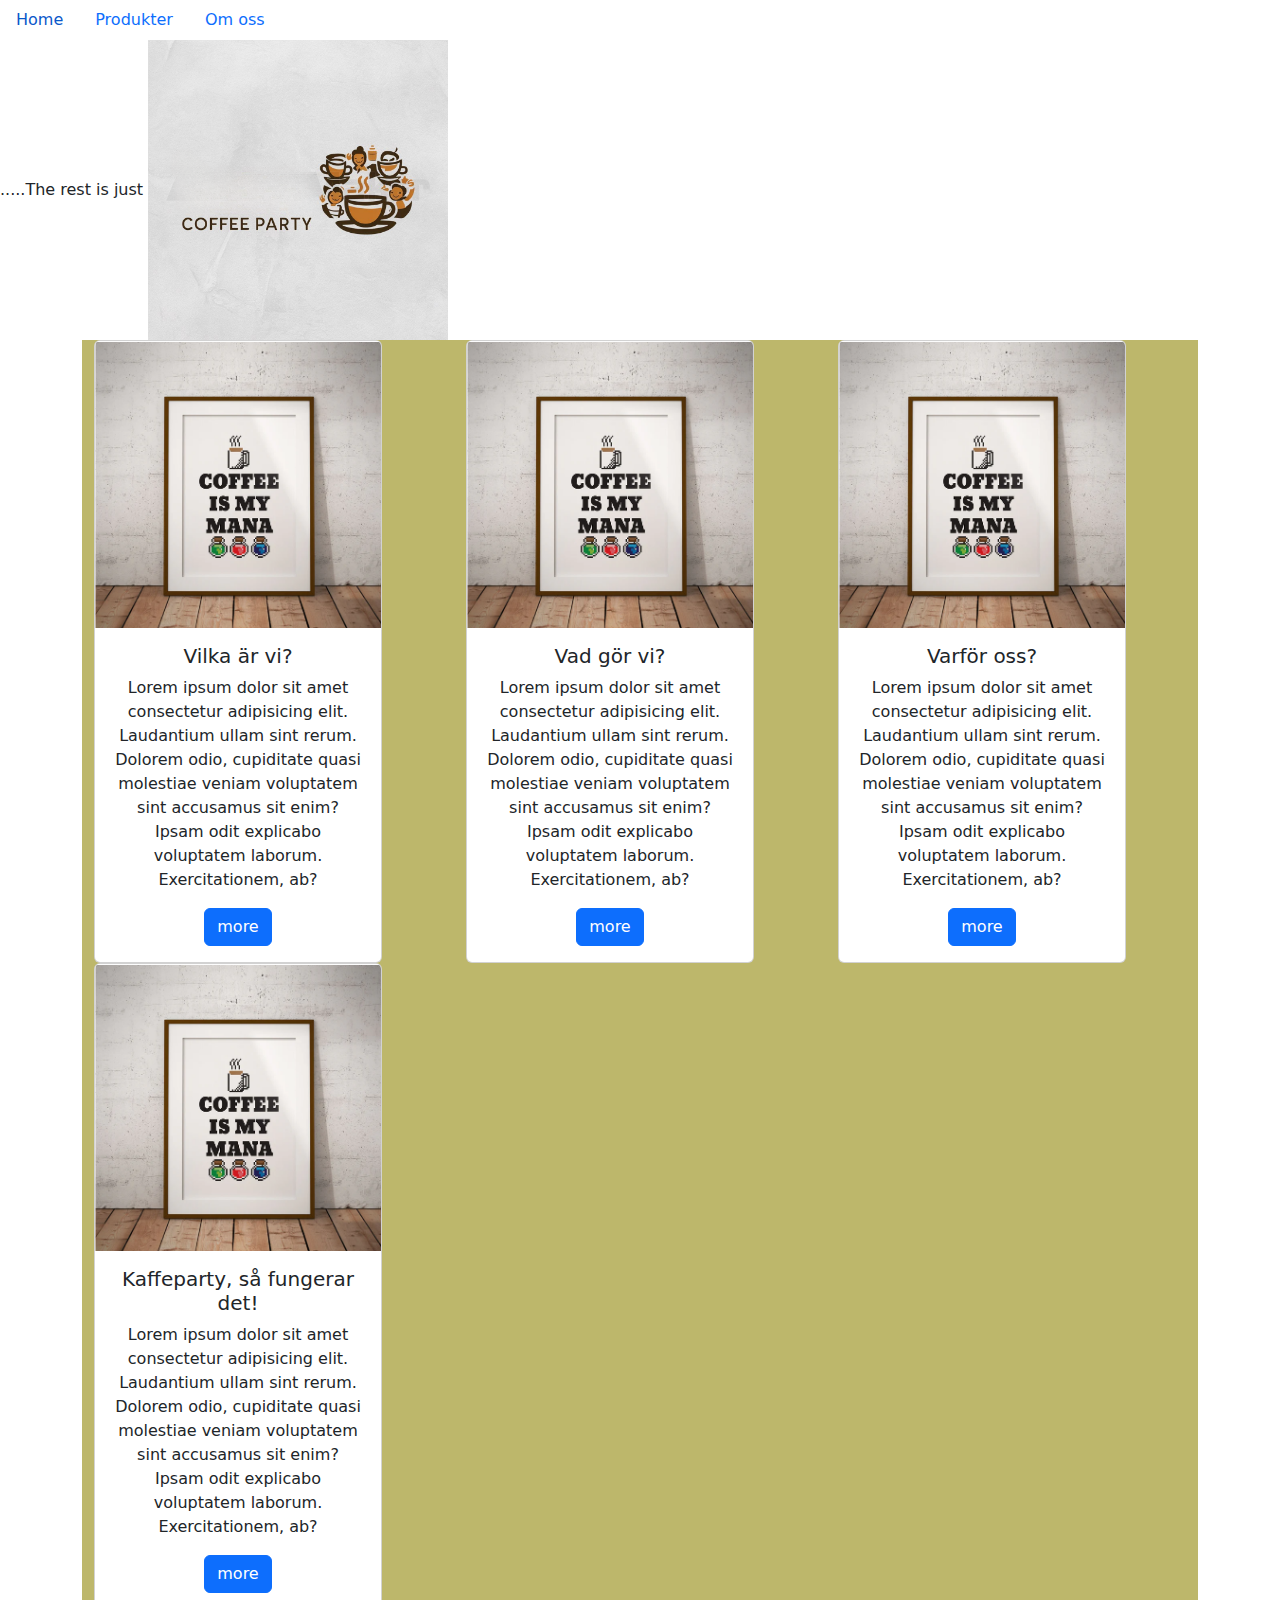
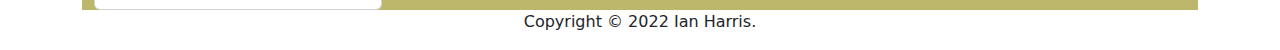
<file: index.html>
<!DOCTYPE html>
<html lang="en">
<head>
    <meta charset="UTF-8">
    <meta name="viewport" content="width=device-width, initial-scale=1.0">
    <link href="https://cdn.jsdelivr.net/npm/bootstrap@5.3.3/dist/css/bootstrap.min.css" rel="stylesheet" integrity="sha384-QWTKZyjpPEjISv5WaRU9OFeRpok6YctnYmDr5pNlyT2bRjXh0JMhjY6hW+ALEwIH" crossorigin="anonymous">
    <link rel="stylesheet" href="./CSS/custom.css">
    <!-- <script src="https://cdn.jsdelivr.net/npm/bootstrap@5.3.3/dist/js/bootstrap.bundle.min.js" integrity="sha384-YvpcrYf0tY3lHB60NNkmXc5s9fDVZLESaAA55NDzOxhy9GkcIdslK1eN7N6jIeHz" crossorigin="anonymous"></script> -->
    <title>The rest is just coffee</title>
</head>



<body>
    <header>
       
        <div class="col">
            <nav>
                <ul class="nav">
                    <li class="nav-item">
                        <a class="nav-link" href="index.html">Home</a>
                        
                    </li>
                    <li class="nav-item">
                        <a class="nav-link" href="produkter.html">Produkter</a>
                        
                    </li>
                    <li class="nav-item">
                        <a class="nav-link" href="omoss.html">Om oss</a>
                        
                    </li>
                    
                </ul>
            </nav>
            
        </div>  
        
    </header>
    
    <div class="col">
        .....The rest is just
        <img src="./Content/coffeeparty.png" alt="" width="300"> 
        
        </div>
    
    
    <div class="container">
    
    
       <div class="container text-center">
        <div class="row">
            <div class="col">
                <div class="card" style="width: 18rem;">
                    <img src="./Content/Screenshot 2024-07-02 154328.png" class="card-img-top" alt="...">
                    <div class="card-body">
                    <h5 class="card-title">Vilka är vi?</h5>
                    <p class="card-text">Lorem ipsum dolor sit amet consectetur adipisicing elit. Laudantium ullam sint rerum. Dolorem odio, cupiditate quasi molestiae veniam voluptatem sint accusamus sit enim? Ipsam odit explicabo voluptatem laborum. Exercitationem, ab?</p>
                    <a href="#" class="btn btn-primary">more</a>
                    </div>
                </div>
            </div>

            <div class="col">
                    <div class="card" style="width: 18rem;">
                        <img src="./Content/Screenshot 2024-07-02 154328.png" class="card-img-top" alt="...">
                        <div class="card-body">
                        <h5 class="card-title">Vad gör vi?</h5>
                        <p class="card-text">Lorem ipsum dolor sit amet consectetur adipisicing elit. Laudantium ullam sint rerum. Dolorem odio, cupiditate quasi molestiae veniam voluptatem sint accusamus sit enim? Ipsam odit explicabo voluptatem laborum. Exercitationem, ab?</p>
                        <a href="#" class="btn btn-primary">more</a>
                        </div>
                    </div>
            </div>

            <div class="col">
                <div class="card" style="width: 18rem;">
                    <img src="./Content/Screenshot 2024-07-02 154328.png" class="card-img-top" alt="...">
                    <div class="card-body">
                        <h5 class="card-title">Varför oss?</h5>
                        <p class="card-text">Lorem ipsum dolor sit amet consectetur adipisicing elit. Laudantium ullam sint rerum. Dolorem odio, cupiditate quasi molestiae veniam voluptatem sint accusamus sit enim? Ipsam odit explicabo voluptatem laborum. Exercitationem, ab?</p>
                        <a href="#" class="btn btn-primary">more</a>
                    </div>
                </div>
            </div>         
              
         
            <div class="col">
                <div class="card" style="width: 18rem;">
                    <img src="./Content/Screenshot 2024-07-02 154328.png" class="card-img-top" alt="...">
                    <div class="card-body">
                        <h5 class="card-title">Kaffeparty, så fungerar det!</h5>
                        <p class="card-text">Lorem ipsum dolor sit amet consectetur adipisicing elit. Laudantium ullam sint rerum. Dolorem odio, cupiditate quasi molestiae veniam voluptatem sint accusamus sit enim? Ipsam odit explicabo voluptatem laborum. Exercitationem, ab?</p>
                        <a href="#" class="btn btn-primary">more</a>
                    </div>
                </div>
            </div>
    </div>



    
    <footer class="text-center">
        <p>
            <span>Copyright &copy; 2022 Ian Harris.</span></a>
        </p>
        
    </footer> 
    
    
    
    
    
    
    
    </div>
</body>
</html>
</file>
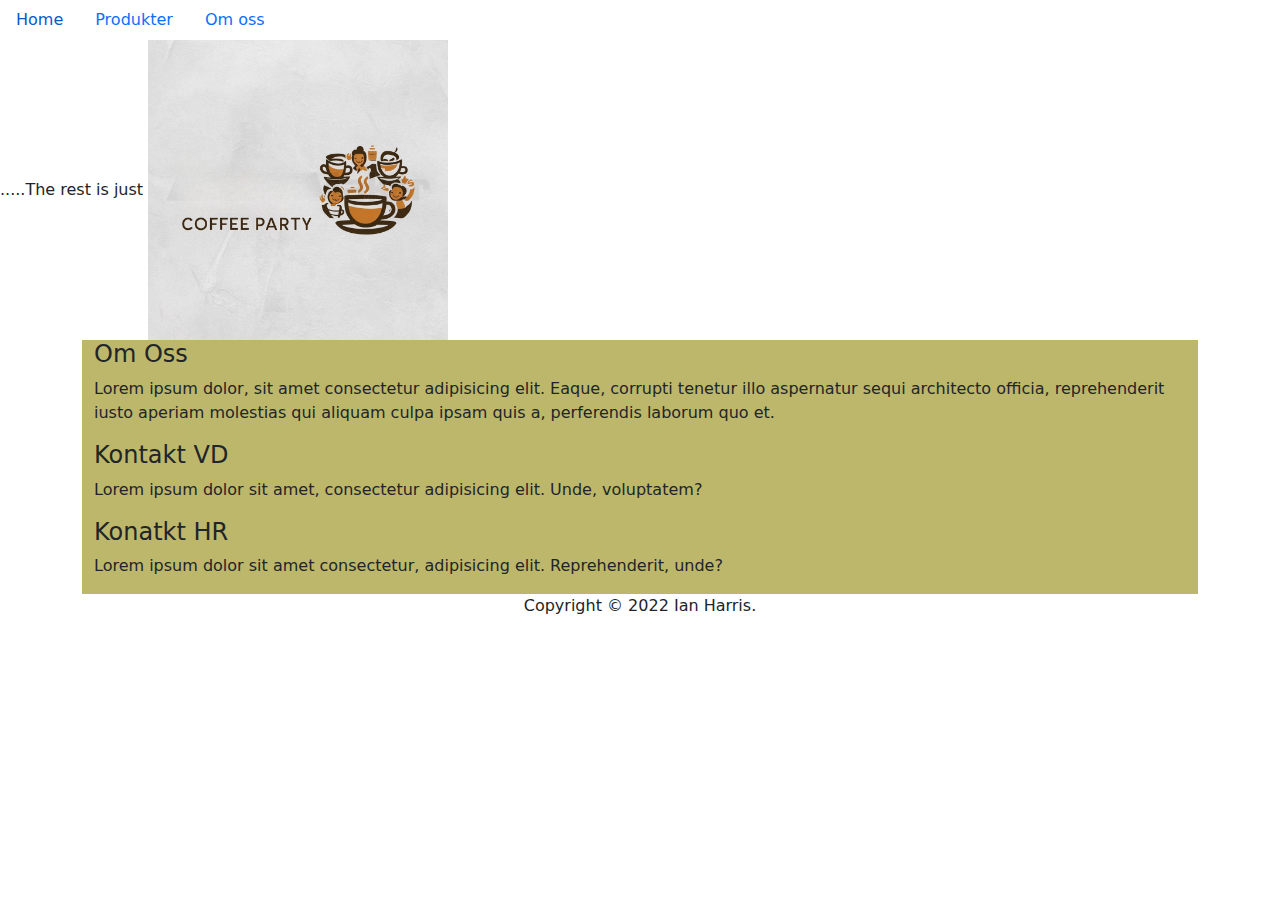
<file: omoss.html>
<!DOCTYPE html>
<html lang="en">
<head>
    <meta charset="UTF-8">
    <meta name="viewport" content="width=device-width, initial-scale=1.0">
    <link href="https://cdn.jsdelivr.net/npm/bootstrap@5.3.3/dist/css/bootstrap.min.css" rel="stylesheet" integrity="sha384-QWTKZyjpPEjISv5WaRU9OFeRpok6YctnYmDr5pNlyT2bRjXh0JMhjY6hW+ALEwIH" crossorigin="anonymous">
    <link rel="stylesheet" href="./CSS/custom.css">
    <!-- <script src="https://cdn.jsdelivr.net/npm/bootstrap@5.3.3/dist/js/bootstrap.bundle.min.js" integrity="sha384-YvpcrYf0tY3lHB60NNkmXc5s9fDVZLESaAA55NDzOxhy9GkcIdslK1eN7N6jIeHz" crossorigin="anonymous"></script> -->
    <title>Om Oss</title>
</head>



<body>
    <header>
       
        <div class="col">
            <nav>
                <ul class="nav">
                    <li class="nav-item">
                        <a class="nav-link" href="index.html">Home</a>
                        
                    </li>
                    <li class="nav-item">
                        <a class="nav-link" href="produkter.html">Produkter</a>
                        
                    </li>
                    <li class="nav-item">
                        <a class="nav-link" href="omoss.html">Om oss</a>
                        
                    </li>
                    
                </ul>
            </nav>
            
        </div>  
        
    </header>
    
    <div class="col">
        .....The rest is just
        <img src="./Content/coffeeparty.png" alt="" width="300"> 
        
        </div>
    
    
    <div class="container">
    
    
       <div class="container text-start">
            <div class="col">
                <div class="row">
                <h4>Om Oss</h4>
                <p>Lorem ipsum dolor, sit amet consectetur adipisicing elit. Eaque, corrupti tenetur illo aspernatur sequi architecto officia, reprehenderit iusto aperiam molestias qui aliquam culpa ipsam quis a, perferendis laborum quo et.</p>
                </div>
                <div class="row">
                <h4>Kontakt VD</h4>
                <p>Lorem ipsum dolor sit amet, consectetur adipisicing elit. Unde, voluptatem?</p>
                </div>
                <div class="row">
                <h4>Konatkt HR</h4>
                <p>Lorem ipsum dolor sit amet consectetur, adipisicing elit. Reprehenderit, unde?</p>
                </div>
            </div>
            </div>
    </div>



    
    <footer class="text-center">
        <p>
            <span>Copyright &copy; 2022 Ian Harris.</span></a>
        </p>
        
    </footer> 
    
    
    
    
    
    
    
    </div>
</body>
</html>
</file>
<file: CSS/custom.css>
.row{

background-color: darkkhaki;


}
</file>
